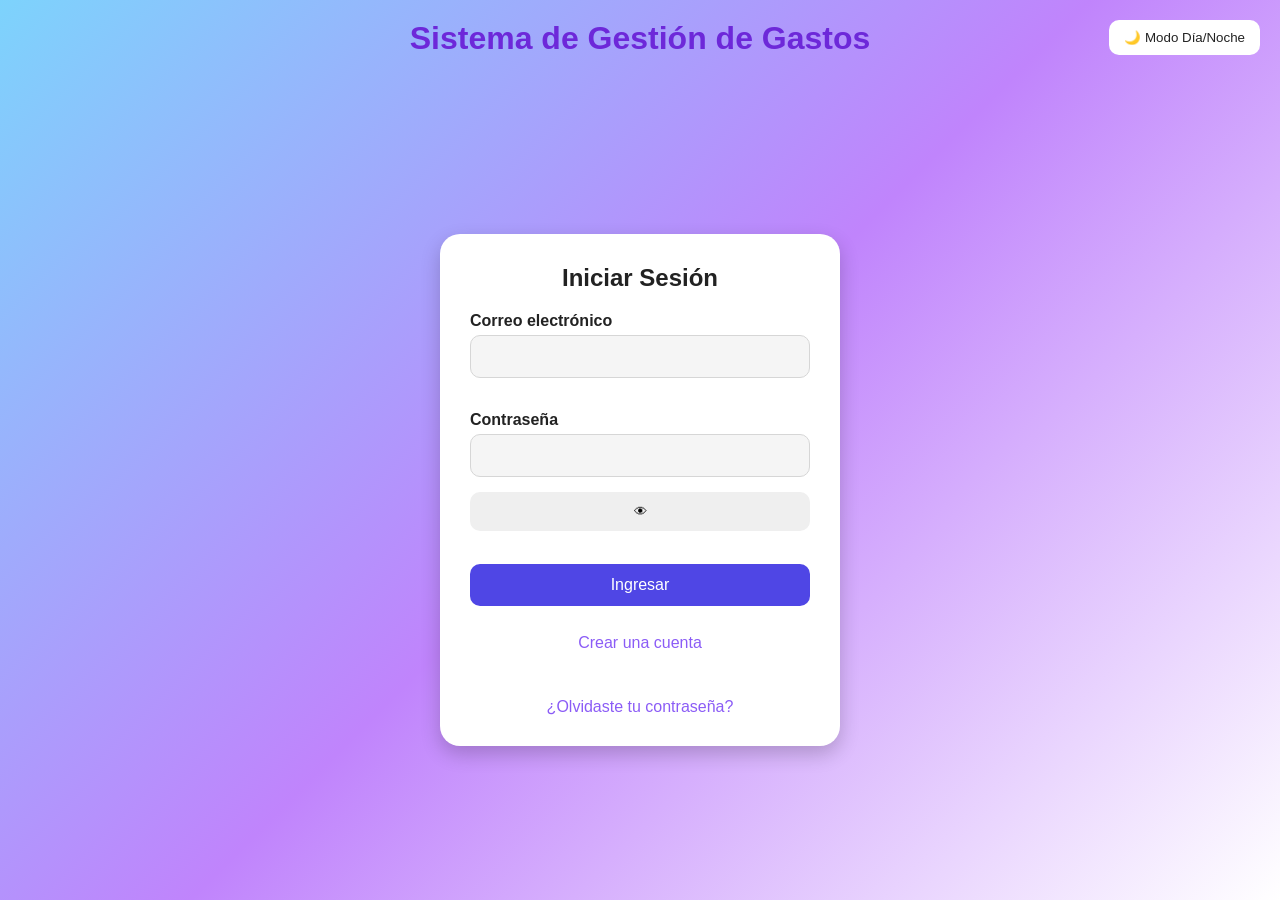
<file: index.html>
﻿<!DOCTYPE html>
<html lang="es">
<head>
    <meta charset="UTF-8">
    <meta name="viewport" content="width=device-width, initial-scale=1.0">
    <title>SGG - Inicio de Sesión</title>

    <link rel="stylesheet" href="css/style.css">
</head>

<body>

<header>
    <h1>Sistema de Gestión de Gastos</h1>

    <button id="btnTema">
        🌙 Modo Día/Noche
    </button>
</header>

<main>

<h2>Iniciar Sesión</h2>

<form id="formLogin">

<label for="email">Correo electrónico</label><br>
<input
type="email"
id="email"
required
><br><br>

<label for="password">Contraseña</label><br>

<input
type="password"
id="password"
required
>

<button
type="button"
id="verPassword">
👁
</button>

<br><br>

<button
type="submit"
id="btnIngresar">
Ingresar
</button>

</form>

<br>

<a href="registro.html">
Crear una cuenta
</a>

<br><br>

<a href="recuperar.html">
¿Olvidaste tu contraseña?
</a>

</main>

<script src="js/usuarios.js"></script>
<script src="js/tema.js"></script>
<script src="js/login.js"></script>

</body>
</html>
</file>
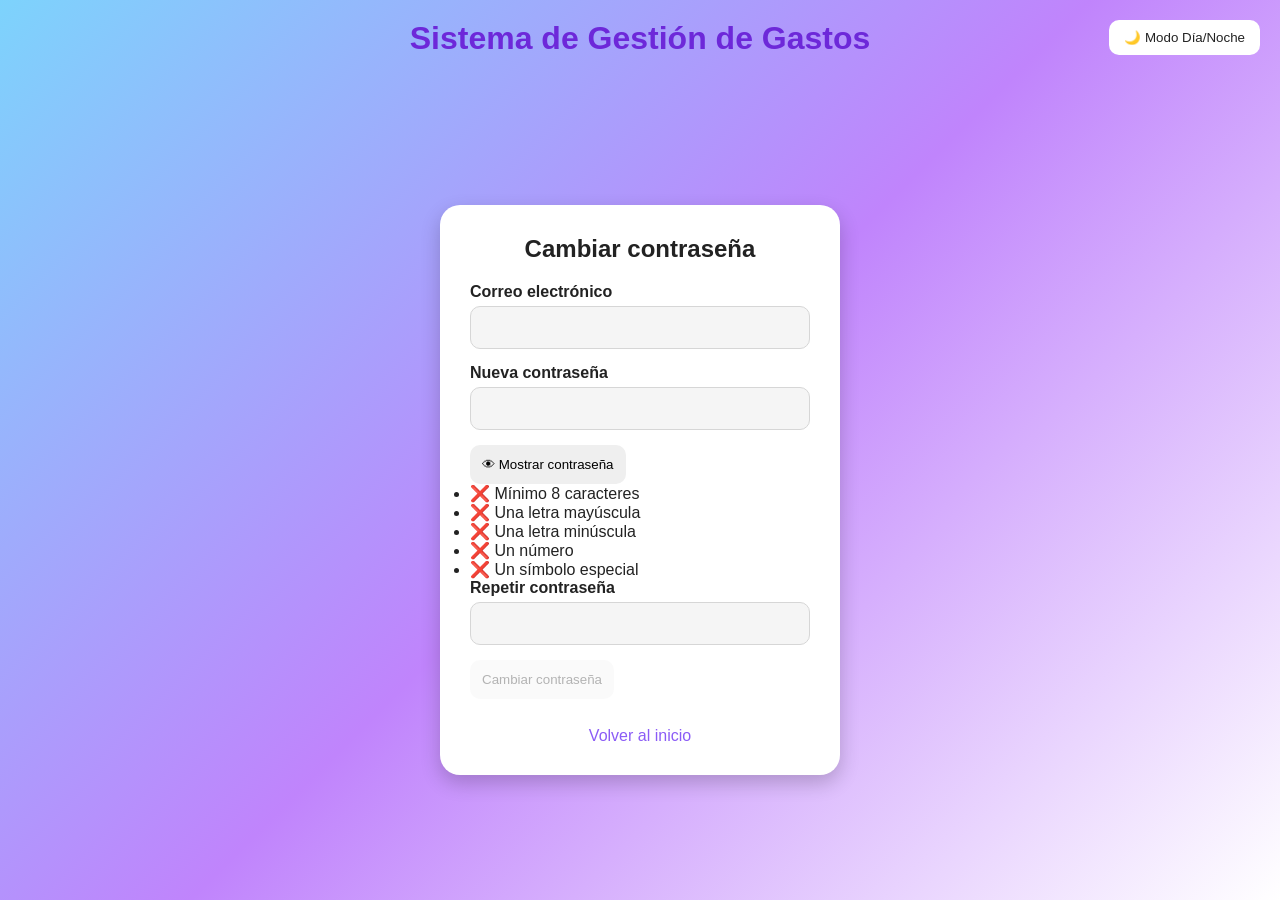
<file: recuperar.html>
﻿<!DOCTYPE html>
<html lang="es">

<head>

    <meta charset="UTF-8">
    <meta name="viewport" content="width=device-width, initial-scale=1.0">

    <title>SGG - Recuperar contraseña</title>

    <link rel="stylesheet" href="css/style.css">

</head>


<body>


<header>

    <h1>Sistema de Gestión de Gastos</h1>

    <button id="btnTema">
        🌙 Modo Día/Noche
    </button>

</header>



<main>


<h2>Cambiar contraseña</h2>


<form id="formRecuperar">


<label for="emailRecuperar">
Correo electrónico
</label>

<input 
type="email"
id="emailRecuperar"
required
>



<label for="nuevaPassword">
Nueva contraseña
</label>


<input
type="password"
id="nuevaPassword"
required
>


<button 
type="button"
id="verNuevaPassword">
👁 Mostrar contraseña
</button>



<ul id="requisitos">


<li id="longitud">❌ Mínimo 8 caracteres</li>

<li id="mayuscula">❌ Una letra mayúscula</li>

<li id="minuscula">❌ Una letra minúscula</li>

<li id="numero">❌ Un número</li>

<li id="especial">❌ Un símbolo especial</li>


</ul>



<label for="repetirNuevaPassword">
Repetir contraseña
</label>


<input
type="password"
id="repetirNuevaPassword"
required
>



<button
type="submit"
id="btnCambiar"
disabled
>
Cambiar contraseña
</button>



</form>



<br>


<a href="index.html">
Volver al inicio
</a>



</main>



<script src="js/usuarios.js"></script>

<script src="js/tema.js"></script>

<script src="js/recuperar.js"></script>


</body>

</html>
</file>
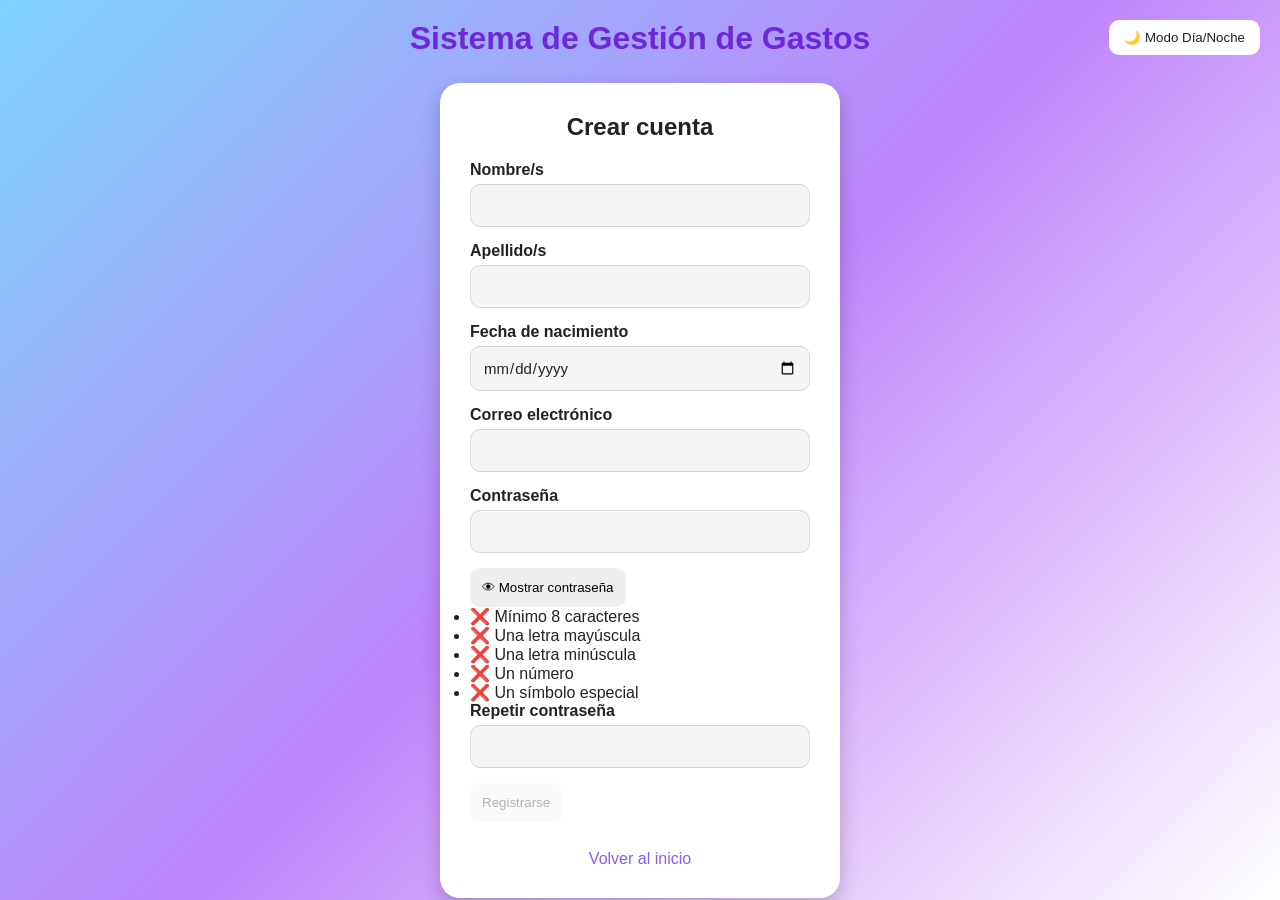
<file: registro.html>
﻿<!DOCTYPE html>
<html lang="es">

<head>
    <meta charset="UTF-8">
    <meta name="viewport" content="width=device-width, initial-scale=1.0">
    <title>SGG - Registro</title>

    <link rel="stylesheet" href="css/style.css">
</head>

<body>

<header>
    <h1>Sistema de Gestión de Gastos</h1>

    <button id="btnTema">
        🌙 Modo Día/Noche
    </button>
</header>


<main>

<h2>Crear cuenta</h2>

<form id="formRegistro">

<label for="nombre">Nombre/s</label>
<input type="text" id="nombre" required>


<label for="apellido">Apellido/s</label>
<input type="text" id="apellido" required>


<label for="fecha">Fecha de nacimiento</label>
<input type="date" id="fecha" required>


<label for="emailRegistro">Correo electrónico</label>
<input type="email" id="emailRegistro" required>


<label for="passwordRegistro">Contraseña</label>

<input 
type="password"
id="passwordRegistro"
required
>


<button type="button" id="verPasswordRegistro">
👁 Mostrar contraseña
</button>


<ul id="requisitos">

<li id="longitud">❌ Mínimo 8 caracteres</li>

<li id="mayuscula">❌ Una letra mayúscula</li>

<li id="minuscula">❌ Una letra minúscula</li>

<li id="numero">❌ Un número</li>

<li id="especial">❌ Un símbolo especial</li>

</ul>


<label for="repetirPassword">
Repetir contraseña
</label>

<input
type="password"
id="repetirPassword"
required
>


<button 
type="submit"
id="btnRegistrar"
disabled
>
Registrarse
</button>


</form>


<br>

<a href="index.html">
Volver al inicio
</a>


</main>


<script src="js/usuarios.js"></script>
<script src="js/tema.js"></script>
<script src="js/registro.js"></script>

</body>

</html>
</file>
<file: css/style.css>
:root{
    --fondo: linear-gradient(135deg,#7dd3fc,#c084fc,#ffffff);
    --tarjeta:#ffffff;
    --texto:#222222;
    --boton:#4f46e5;
    --botonHover:#3730a3;
    --input:#f5f5f5;
    --borde:#d6d6d6;
}


.dark{
    --fondo:#24203a;
    --tarjeta:#3b3558;
    --texto:#ffffff;
    --boton:#a855f7;
    --botonHover:#c084fc;
    --input:#514a70;
    --borde:#8b7fb8;
}


/* CONFIGURACI�N GENERAL */

*{
    margin:0;
    padding:0;
    box-sizing:border-box;
    font-family:Arial, Helvetica, sans-serif;
}


body{
    background:var(--fondo);
    color:var(--texto);
    min-height:100vh;
    display:flex;
    justify-content:center;
    align-items:center;
}


/* ENCABEZADO */

header{
    position:absolute;
    top:20px;
    width:100%;
    text-align:center;
}


header button{
    position:absolute;
    right:20px;
    top:0;
}


h1{
    color:#6d28d9;
    margin-bottom:25px;
    text-align:center;
}


/* CONTENEDOR PRINCIPAL */

main{
    width:400px;
    background:var(--tarjeta);
    padding:30px;
    margin-top:80px;
    border-radius:20px;
    box-shadow:0 8px 20px rgba(0,0,0,0.2);
}


h2{
    text-align:center;
    margin-bottom:20px;
}


/* FORMULARIOS */

label{
    font-weight:bold;
}


input{
    width:100%;
    padding:12px;
    margin-top:5px;
    margin-bottom:15px;
    border:1px solid var(--borde);
    border-radius:10px;
    background:var(--input);
    color:var(--texto);
    font-size:15px;
}


input:focus{
    outline:none;
    border:2px solid #8b5cf6;
}


/* BOTONES */

button{
    cursor:pointer;
    border:none;
    border-radius:10px;
    padding:12px;
    transition:0.3s;
}


#btnIngresar{
    width:100%;
    background:var(--boton);
    color:white;
    font-size:16px;
}


#btnIngresar:hover{
    background:var(--botonHover);
}


#btnTema{
    background:#ffffff;
    color:#222;
    padding:10px 15px;
}


#verPassword{
    margin-bottom:15px;
    width:100%;
}


/* ENLACES */

a{
    display:block;
    text-align:center;
    text-decoration:none;
    color:#8b5cf6;
    margin-top:10px;
}


a:hover{
    text-decoration:underline;
}


/* MODO OSCURO PARA BOT�N */

.dark #btnTema{
    background:#374151;
    color:white;
}
</file>
